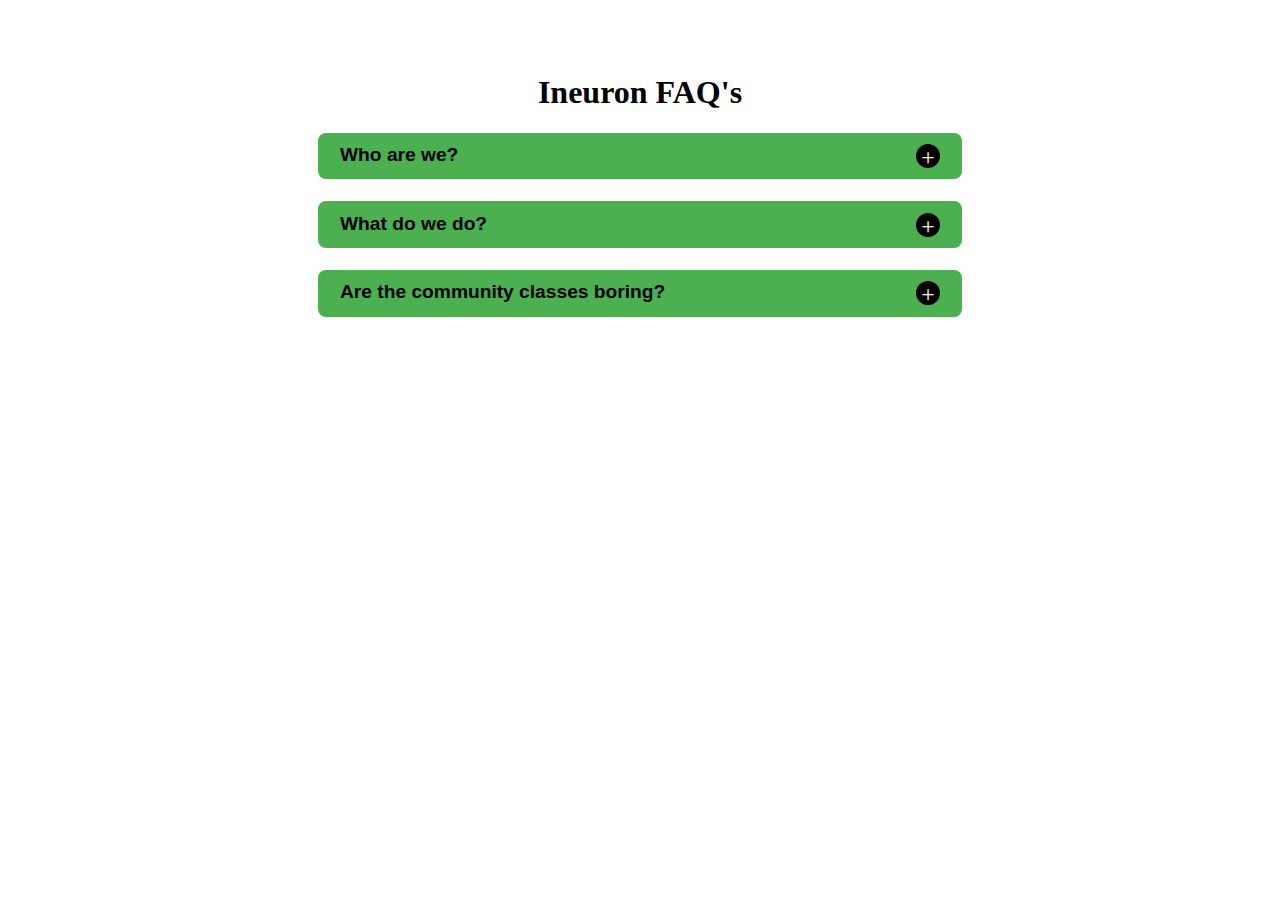
<file: 01Accordion/index.html>
<!DOCTYPE html>
<html lang="en">
  <head>
    <meta charset="UTF-8" />
    <meta http-equiv="X-UA-Compatible" content="IE=edge" />
    <meta name="viewport" content="width=device-width, initial-scale=1.0" />
    <title>Accordion</title>
    <link rel="stylesheet" href="index.css" />
  </head>
  <body>
    <div class="accordian_body">
      <h1>Ineuron FAQ's</h1>

  

    </div>
  </body>
  <script id="faq-js" src="faq.js"></script>
</html>
</file>
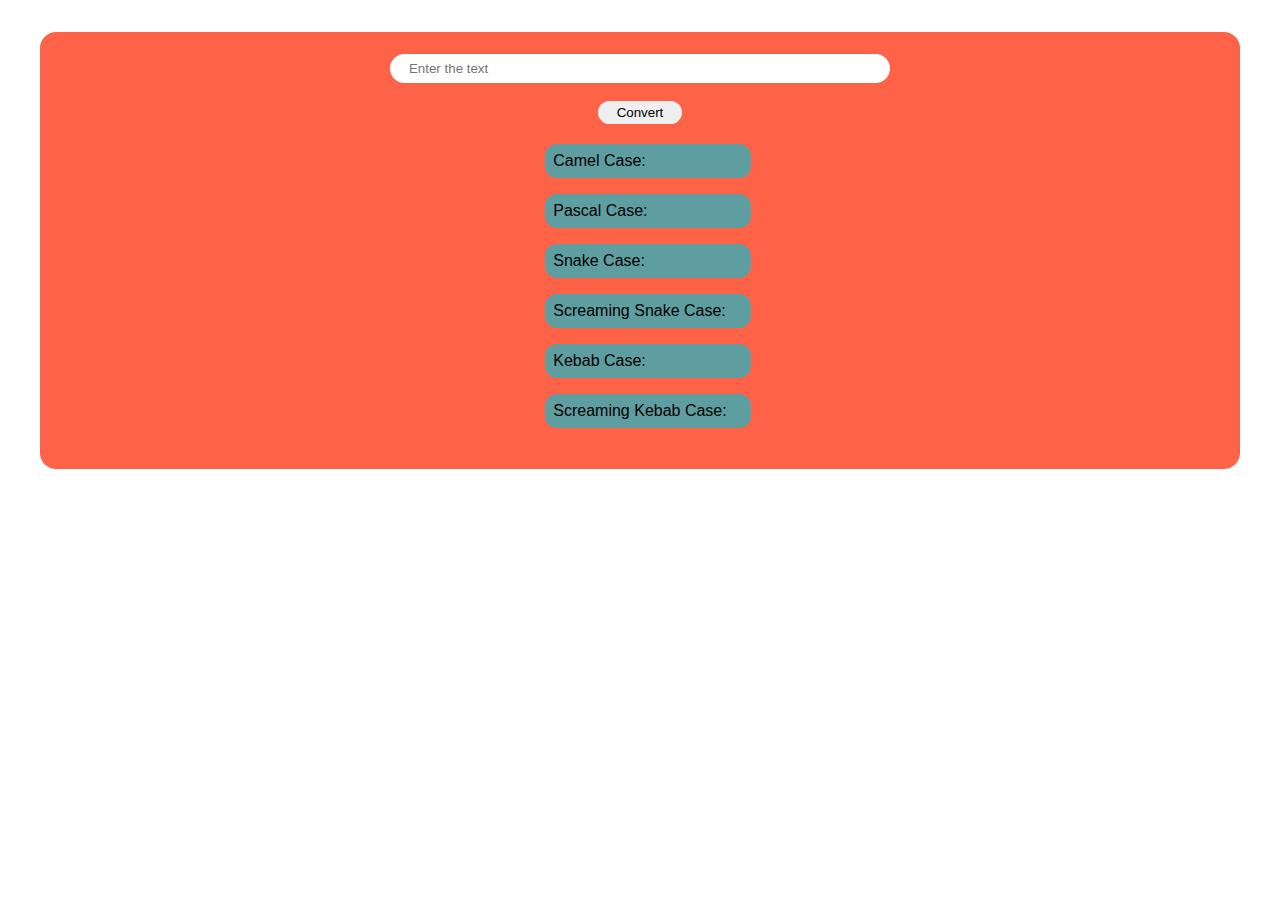
<file: 02NameConversion/index.html>
<!DOCTYPE html>
<html lang="en">
  <head>
    <meta charset="UTF-8" />
    <meta http-equiv="X-UA-Compatible" content="IE=edge" />
    <meta name="viewport" content="width=device-width, initial-scale=1.0" />
    <title>Name Conversion</title>
    <link rel="stylesheet" href="index.css" />
  </head>
  <body>
    <div class="naming_conversion">
      <input placeholder="Enter the text" va type="text" id="text" />
      <button id="convert-btn" onclick="result()" >Convert</button>

      <div class="cases_div">
        <div class="case_div">
          <h1>Camel Case:</h1>
          <p id="camel-case"></p>
        </div>
        <div class="case_div">
          <h1>Pascal Case:</h1>
          <p id="pascal-case"></p>
        </div>
        <div class="case_div">
          <h1>Snake Case:</h1>
          <p id="snake-case"></p>
        </div>
        <div class="case_div">
          <h1>Screaming Snake Case:</h1>
          <p id="screaming-snake-case"></p>
        </div>
        <div class="case_div">
          <h1>Kebab Case:</h1>
          <p id="kebab-case"></p>
        </div>
        <div class="case_div">
          <h1>Screaming Kebab Case:</h1>
          <p id="screaming-kebab-case"></p>
        </div>
      </div>
    </div>
  </body>
  <script src="nameConversion.js"></script>
</html>
</file>
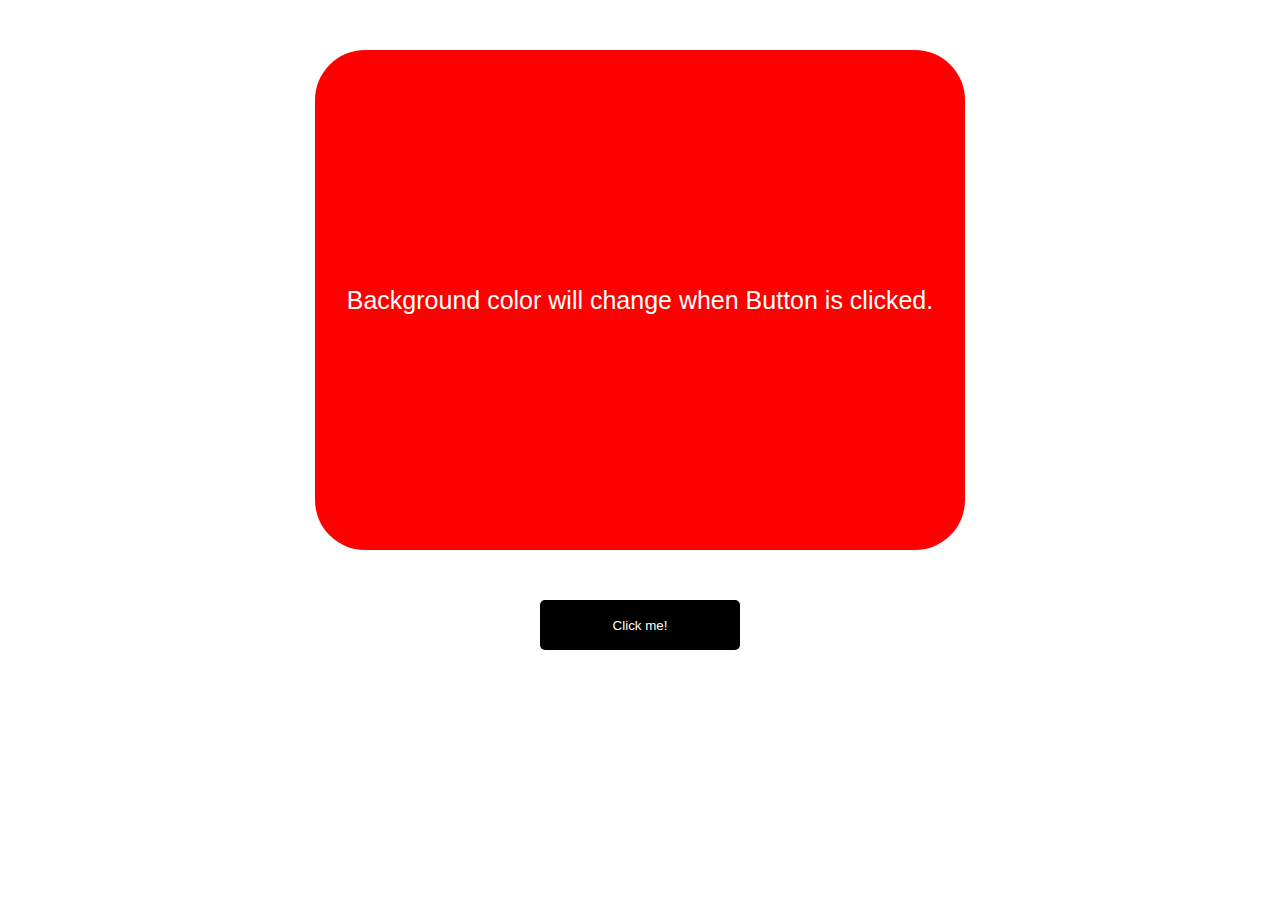
<file: 03ColorChanger/index.html>
<!DOCTYPE html>
<html lang="en">
<head>
    <meta charset="UTF-8">
    <meta name="viewport" content="width=device-width, initial-scale=1.0">
    <meta http-equiv="X-UA-Compatible" content="ie=edge">
    <link rel="stylesheet" href="style.css">
    <title>JavaScript Color Changing App</title>
</head>
<body>
    <div id="canvas">
        Background color will change when Button is clicked.
    </div>
    
    <button id="button">Click me!</button>
    

    <script src="app.js"></script>
</body>
</html>
</file>
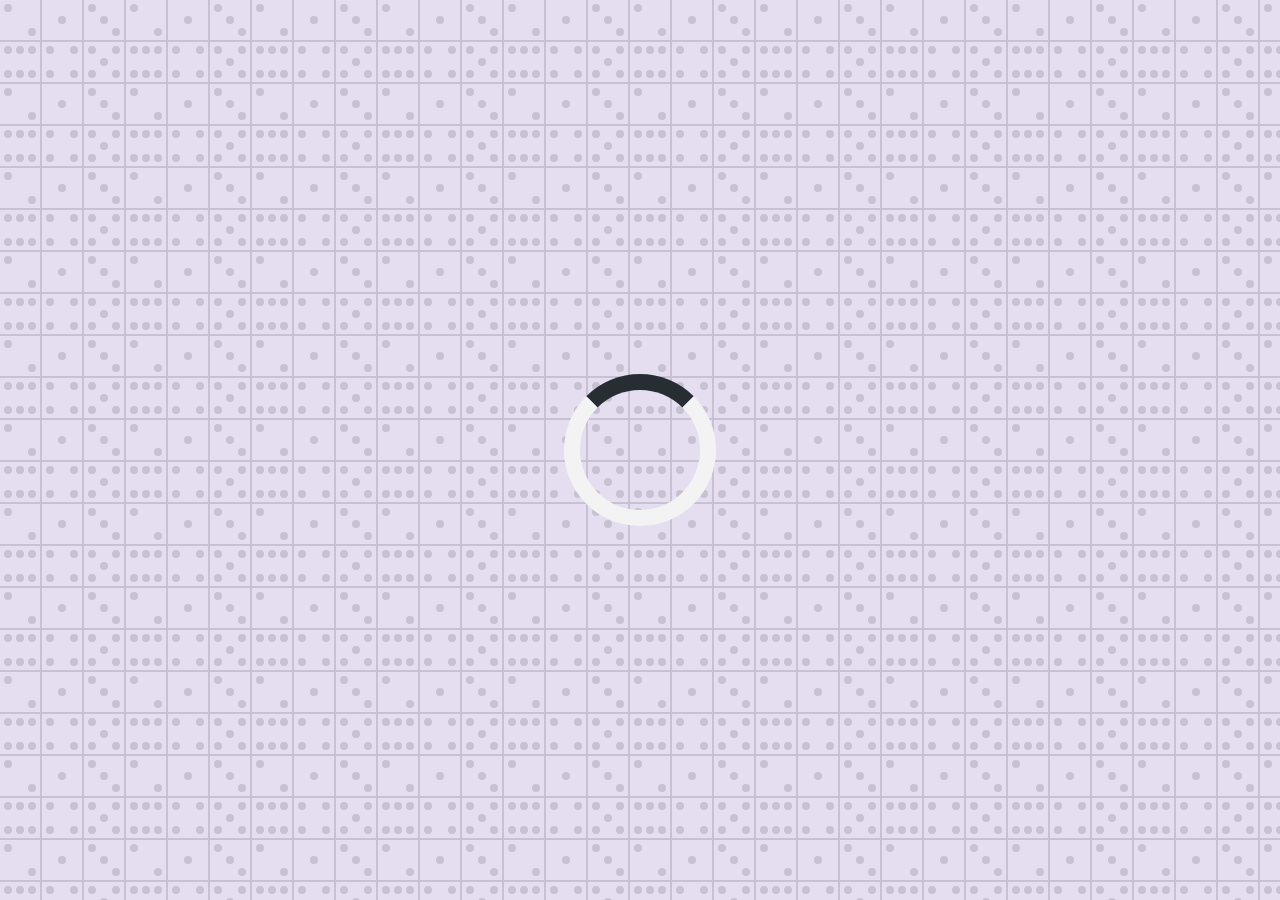
<file: 04Quote-generator/index.html>
<!DOCTYPE html>
<html lang="en">
<head>
    <meta charset="UTF-8">
    <meta name="viewport" content="width=device-width, initial-scale=1.0">
    <title>Quote Generator</title>
    <!-- <link rel="icon" type="image/png" href="favicon.png"> -->
    <link rel="stylesheet" href="https://cdnjs.cloudflare.com/ajax/libs/font-awesome/5.10.2/css/all.min.css"/>
    <link rel="stylesheet" href="style.css">
</head>
<body>
    <!-- Script -->

    <div class="quote-container" id="quote-container">

        <!-- QUOTE -->
            <div class="quote-text">
                <i class="fas fa-quote-left"></i>
                <span id="quote">
                  
                </span>
            </div>

            <!-- AUTHOR -->
            <div class="quote-author">
                <span id="author">
                
                </span>
            </div>


            <!-- button -->
            <div class="button-container">
                <button class="twitter-button" id='twitter' title="Tweet This">
                    <i class="fab fa-twitter"></i>
                </button>

                <button id="new-quote">New Quote</button>
            </div>    
    </div>

<!-- LOADAR -->

    <div class="loader" id="loader">
            
    </div>


    <script src="quotes.js"></script>
    <script src="script.js"></script>
</body>
</html>
</file>
<file: 01Accordion/index.css>
.accordian_body {
  max-width: 600px;
  margin: 0em auto;
  display: flex;
  flex-direction: column;
  justify-content: center;
  align-items: center;
  padding: 2.8em 0em;
}

.faq {
  width: 100%;
  background-color: #4caf50;
  border-radius: 8px;
  margin: 0em 0em 1.4em;
  padding: 0.7em 1.4em;
  display: flex;
  justify-content: space-between;
}

.faq .faq_header {
  display: flex;
  justify-content: space-between;
  align-items: center;
}

.faq h3 {
  font-size: 1.2em;
  font-weight: bold;
  font-family: "Gill Sans", "Gill Sans MT", Calibri, "Trebuchet MS", sans-serif;
  margin: 0em;
  padding: 0em;
}

.faq p {
  font-size: 1em;
  font-family: "Gill Sans", "Gill Sans MT", Calibri, "Trebuchet MS", sans-serif;
  margin: 1em 0em 0em;
  padding: 0em;
}

.faq .show_btn {
  width: 24px;
  height: 24px;
  background-color: black;
  outline: none;
  box-shadow: none;
  border: none;
  color: white;
  margin: 0em;
  border-radius: 120px;
  cursor: pointer;
  font-size: 24px;
    text-align: center;
}

.hidden {
  display: none;
}
</file>
<file: 02NameConversion/index.css>
.naming_conversion {
  margin: 2em;
  padding: 1.4em;
  background: tomato;
  border-radius: 16px;
  display: flex;
  justify-content: center;
  align-items: center;
  flex-direction: column;
}

.naming_conversion .cases_div {
  border-radius: 16px;
  padding: 0.7em;
}

.naming_conversion #text {
  margin: 0em 0em 1.4em;
  outline: 0;
  border-radius: 16px;
  box-shadow: none;
  border: navajowhite;
  padding: 0.5em 1.4em;
  width: 40%;
}

.cases_div {
  display: flex;
  justify-content: flex-start;
  flex-direction: column;
}

.case_div {
  width: 100%;
  background-color: cadetblue;
  border-radius: 12px;
  margin: 0.5em 0em;
  padding: 0.5em;
}

.case_div h1 {
  font-size: 1em;
  font-weight: 500;
  font-family: "Segoe UI", Tahoma, Geneva, Verdana, sans-serif;
  padding: 0em;
  margin: 0em;
}

.case_div p {
  font-size: 1.2em;
  font-weight: bold;
  font-family: "Segoe UI", Tahoma, Geneva, Verdana, sans-serif;
  padding: 0em;
  margin: 0em;
  color: black;
}

#convert-btn {
  outline: none;
  box-shadow: none;
  border: none;
  border-radius: 12px;
  padding: 0.3em 1.4em;
  cursor: pointer;
}
</file>
<file: 03ColorChanger/style.css>
#canvas{
    background-color: red;
    color: white;
    font-family: 'Trebuchet MS', 'Lucida Sans Unicode', 'Lucida Grande', 'Lucida Sans', Arial, sans-serif;
    font-size: 25px;
    width: 650px;
    height: 500px;
    margin: 50px auto 50px;
    text-align: center;
    display: flex;
    justify-content: center;
    align-items: center;
    border-radius: 50px;
}

#button{
    text-align: center;
    width: 200px;
    height: 50px;
    margin: 50px auto 50px;
    color: white;
    font-family: 'Trebuchet MS', 'Lucida Sans Unicode', 'Lucida Grande', 'Lucida Sans', Arial, sans-serif;
    background: black;
    border-radius: 5px;
    border-style: none;
    display: block;
}
</file>
<file: 04Quote-generator/style.css>
@import url('https://fonts.googleapis.com/css2?family=Montserrat:wght@500&display=swap');
html {
  box-sizing: border-box;
}

body {
  margin: 0;
  min-height: 100vh;
  background-color: #e5def0;
  color: #000000;
  font-family: Monserrat ,sans-serif;
background-image: url("data:image/svg+xml,%3Csvg xmlns='http://www.w3.org/2000/svg' width='126' height='84' viewBox='0 0 126 84'%3E%3Cg fill-rule='evenodd'%3E%3Cg fill='%23000000' fill-opacity='0.13'%3E%3Cpath d='M126 83v1H0v-2h40V42H0v-2h40V0h2v40h40V0h2v40h40V0h2v83zm-2-1V42H84v40h40zM82 42H42v40h40V42zm-50-6a4 4 0 1 1 0-8 4 4 0 0 1 0 8zM8 12a4 4 0 1 1 0-8 4 4 0 0 1 0 8zm96 12a4 4 0 1 1 0-8 4 4 0 0 1 0 8zm-42 0a4 4 0 1 1 0-8 4 4 0 0 1 0 8zm30-12a4 4 0 1 1 0-8 4 4 0 0 1 0 8zM20 54a4 4 0 1 1 0-8 4 4 0 0 1 0 8zm12 24a4 4 0 1 1 0-8 4 4 0 0 1 0 8zM8 54a4 4 0 1 1 0-8 4 4 0 0 1 0 8zm24 0a4 4 0 1 1 0-8 4 4 0 0 1 0 8zM8 78a4 4 0 1 1 0-8 4 4 0 0 1 0 8zm12 0a4 4 0 1 1 0-8 4 4 0 0 1 0 8zm54 0a4 4 0 1 1 0-8 4 4 0 0 1 0 8zM50 54a4 4 0 1 1 0-8 4 4 0 0 1 0 8zm24 0a4 4 0 1 1 0-8 4 4 0 0 1 0 8zM50 78a4 4 0 1 1 0-8 4 4 0 0 1 0 8zm54-12a4 4 0 1 1 0-8 4 4 0 0 1 0 8zm12 12a4 4 0 1 1 0-8 4 4 0 0 1 0 8zM92 54a4 4 0 1 1 0-8 4 4 0 0 1 0 8zm24 0a4 4 0 1 1 0-8 4 4 0 0 1 0 8zM92 78a4 4 0 1 1 0-8 4 4 0 0 1 0 8zm24-42a4 4 0 1 1 0-8 4 4 0 0 1 0 8z'/%3E%3C/g%3E%3C/g%3E%3C/svg%3E");
font-weight: 400;
text-align: center  ;
display: flex;
align-items: center;
justify-content: center;
}

.quote-container{
  text-align: center;
  width: auto;
  max-width: 900px;
  padding: 20px 30px;
  border-radius: 10px;
  background-color: rgba;
  background-color: rgba(255,255,255,0.4);
  box-shadow: 0 10px 10px 10px rgba(0,0.0,0.2);
}

.quote-text{
  font-size: 2.75rem;
}

.long-quote{
  font-size: 2rem;;
}

.fa-quote-left{
  font-size: 4rem;
}
.quote-author{
  margin-top: 15px;
  font-size: 2rem;  
  font-weight: 400;
  font-style: italic;
}

@media screen and (max-width:1000px ){
  .quote-container{
    margin: auto 10px;
  }
  .quote-text{
    font-size:  2.5rem;
  }
}

.button-container{
  margin-top: 15px;
  display: flex;
  justify-content: space-between;
}

button{
  cursor: pointer;
  font-size: 1.2rem;
  height: 2.5rem;
  border: none;
  border-radius: 10px;
  color: #fff;
  background-color: #333;
  outline: none;
  padding: 0.5rem 1.8rem;
  box-shadow:   0 0.3rem rgba(121,121,121,0.65);
}

button:hover{
  filter: brightness(110%);
}

button:active{
  transform: translate(0,0.3rem);
  box-shadow: 0 0.1rem rgba(255,255,255,0.65);
}

.fa-twitter{
  font-size: 1.5rem;
}
.twitter-button:hover{
  color: #38a1f3;
}


/* LOADER */

.loader {
  border: 16px solid #f3f3f3;
  border-radius: 50%;
  border-top: 16px solid #262e34;
  width: 120px;
  height: 120px;
  -webkit-animation: spin 2s linear infinite; /* Safari */
  animation: spin 2s linear infinite;
}

@keyframes spin {
  0% { transform: rotate(0deg); }
  100% { transform: rotate(360deg); }
}
</file>
